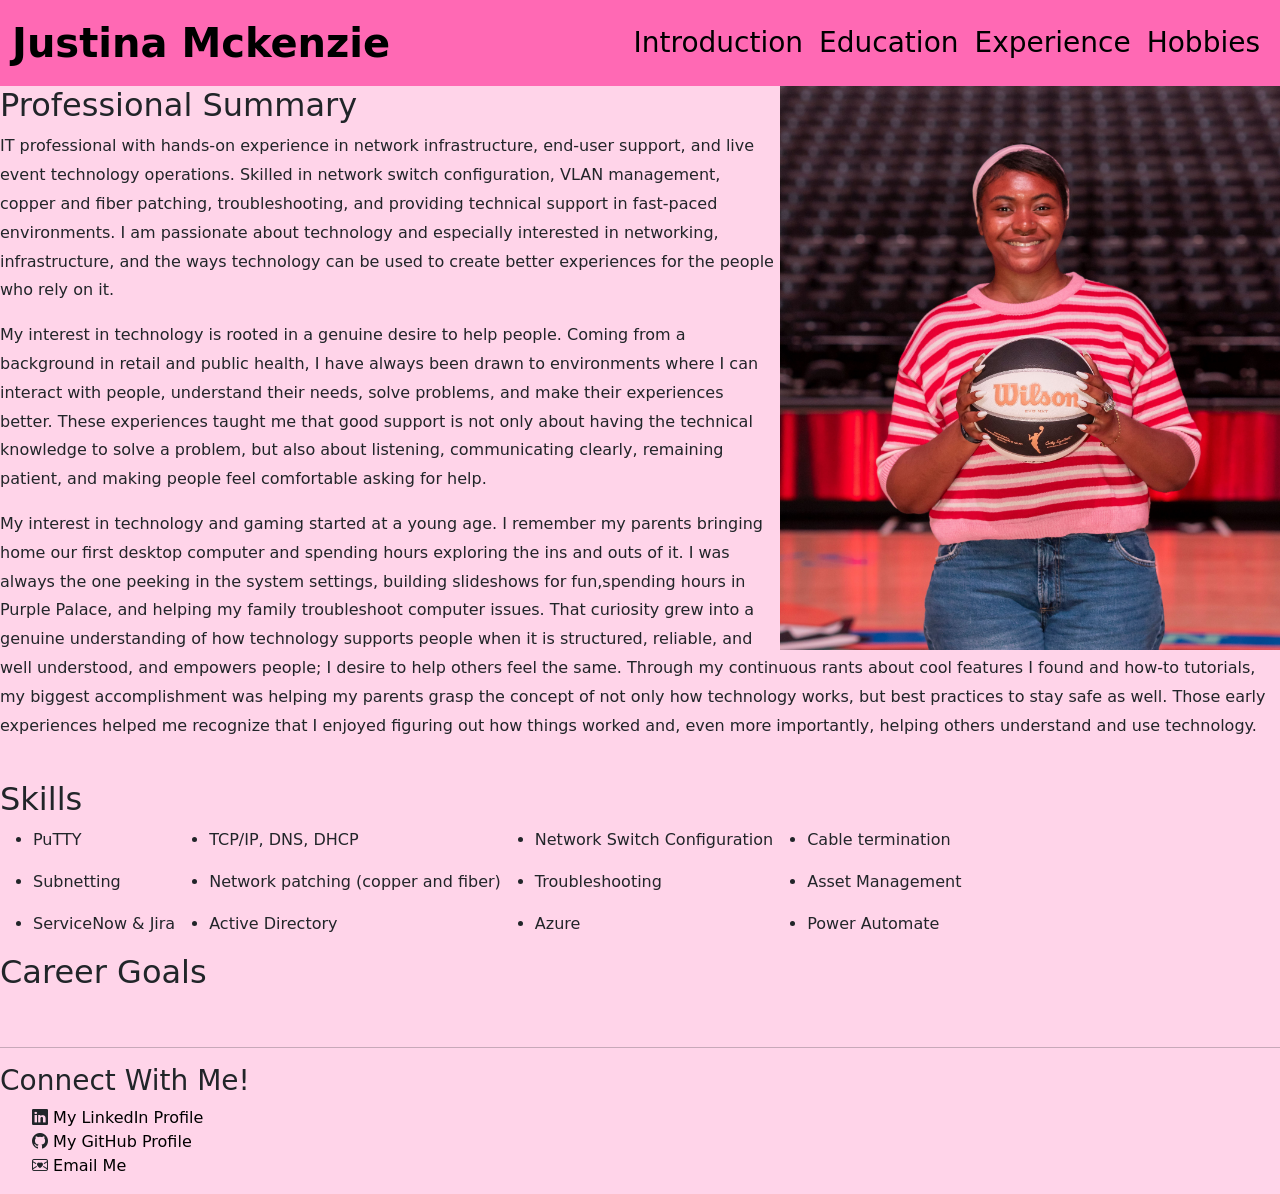
<file: index.html>
<!DOCTYPE html>
<html lang="en">

<head>
    <meta charset="UTF-8">
    <meta name="viewport" content="width=device-width, initial-scale=1.0">
    <!-- Other Required Elements -->
    <meta name="author" content="Justina Mckenzie"> <!-- Use your name-->
    <meta name="description" content="insert description">
    <!-- Short page description-->
    <title>insert tab title</title>

    <!-- Bootstrap -->
    <link href="https://cdn.jsdelivr.net/npm/bootstrap@5.3.3/dist/css/bootstrap.min.css" rel="stylesheet">
    <!-- Bootstrap icons -->
    <link rel="stylesheet" href="https://cdn.jsdelivr.net/npm/bootstrap-icons@1.11.3/font/bootstrap-icons.css">



    <!-- External css -->
    <link rel="stylesheet" href="style/style.css">
    
</head>
<!-- An introduction about yourself, career plans, etc. -->
<body>

<!-- Navbar imported from bootstrap -->
    <nav class="navbar navbar-expand-lg sticky-top" style="background-color: #ff69b4;">
        <div class="container-fluid">
            <a class="navbar-brand fs-1 fw-bold text-black" href="index.html">Justina Mckenzie</a>
            <button class="navbar-toggler" type="button" data-bs-toggle="collapse" data-bs-target="#navbarNav">
                <span class="navbar-toggler-icon"></span>
            </button>
            <div class="collapse navbar-collapse" id="navbarNav">
                <ul class="navbar-nav ms-auto">
                    <li class="nav-item">
                        <a class="nav-link fs-3 text-black" href="index.html">Introduction</a>
                    </li>
                    <li class="nav-item">
                        <a class="nav-link fs-3 text-black" href="education.html">Education</a>
                    </li>
                    <li class="nav-item">
                        <a class="nav-link fs-3 text-black" href="experience.html">Experience</a>
                    </li>
                    <li class="nav-item">
                        <a class="nav-link fs-3 text-black" href="hobbies.html">Hobbies</a>
                    </li>
                </ul>
            </div>
        </div>
    </nav>

    <!-- Professional Summary section -->
    <div>
        <img src="images/headshot.JPG" style="width: 500px;float: right; margin-left: 30 px; margin-bottom: 30 px;" >
        <h2>Professional Summary</h2>

        <p> 
            IT professional with hands-on experience in network infrastructure, end-user support, and live event technology operations.
            Skilled in network switch configuration, VLAN management, copper and fiber patching, troubleshooting, and providing technical support
            in fast-paced environments. I am passionate about technology and especially interested in networking, infrastructure, and the ways
            technology can be used to create better experiences for the people who rely on it.
        </p>

        <p>
            My interest in technology is rooted in a genuine desire to help people. Coming from a background in retail and public health, I have
            always been drawn to environments where I can interact with people, understand their needs, solve problems, and make their experiences
            better. These experiences taught me that good support is not only about having the technical knowledge to solve a problem, but also about
            listening, communicating clearly, remaining patient, and making people feel comfortable asking for help.
        </p>

        <p>
            My interest in technology and gaming started at a young age. I remember my parents bringing home our first desktop computer and spending
            hours exploring the ins and outs of it. I was always the one peeking in the system settings, building slideshows for fun,spending hours
            in Purple Palace, and helping my family troubleshoot computer issues. That curiosity grew into a genuine understanding of how technology
            supports people when it is structured, reliable, and well understood, and empowers people; I desire to help others feel the same. Through
            my continuous rants about cool features I found and how-to tutorials, my biggest accomplishment was helping my parents grasp the concept
            of not only how technology works, but best practices to stay safe as well. Those early experiences helped me recognize that I enjoyed
            figuring out how things worked and, even more importantly, helping others understand and use technology.
        </p>
    </div>
    
    <br>

<!-- Skills Section -->
    <div>
        <h2>Skills</h2>
        <table>
            <tr>
                <td>
                    <ul>
                        <li>PuTTY</li>
                    </ul>
                </td>
                <td>
                    <ul>
                        <li>TCP/IP, DNS, DHCP </li>
                    </ul>
                </td>
                <td>
                    <ul>
                        <li>Network Switch Configuration</li>
                    </ul>
                </td>
                <td>
                    <ul>
                        <li>Cable termination</li>
                    </ul>
                </td>
            </tr>
            <tr>
                <td>
                    <ul>
                        <li>Subnetting</li>
                    </ul>
                </td>
                <td>
                    <ul>
                        <li>Network patching (copper and fiber)</li>
                    </ul>
                </td>
                <td>
                    <ul>
                        <li>Troubleshooting</li>
                    </ul>
                </td>
                <td>
                    <ul>
                        <li>Asset Management</li>
                    </ul>
                </td>
            </tr>
            <tr>
                <td>
                    <ul>
                        <li>ServiceNow & Jira</li>
                    </ul>
                </td>
                <td>
                    <ul>
                        <li>Active Directory</li>
                    </ul>
                </td>
                <td>
                    <ul>
                        <li>Azure</li>
                    </ul>
                </td>
                <td>
                    <ul>
                        <li>Power Automate</li>
                    </ul>
                </td>
            </tr>
        </table>
    </div>

    <!-- Career Goals section -->
    <div>
        <h2>Career Goals</h2>

        <p>

        </p>
    </div>

    <br>
    <hr>

    <!-- Connect with me section -->
    <h3>Connect With Me!</h3>
    <ul style="list-style-type: none;">
        <!-- Linkedin link -->
        <li>
            <i class="bi bi-linkedin"></i> 
            <a href="https://www.linkedin.com/in/justina-mckenzie-a484b9245" style="text-decoration: none; color: black;" target="_blank">My LinkedIn Profile</a>
        </li>
        <!-- Github link -->
        <li>
            <i class="bi bi-github"></i> 
            <a href="https://github.com/justinatron" style="text-decoration: none; color: black;" target="_blank">My GitHub Profile</a>
        </li>
        <!-- Gmail Link -->
        <li>
        <i class="bi bi-envelope-heart"></i>
        <a href="mailto:justinamckenz@gmail.com" style="text-decoration: none; color: black;">Email Me</a>
        </li>
    </ul>

<script src="https://cdn.jsdelivr.net/npm/bootstrap@5.3.3/dist/js/bootstrap.bundle.min.js"></script>
</body>

</html>
</file>
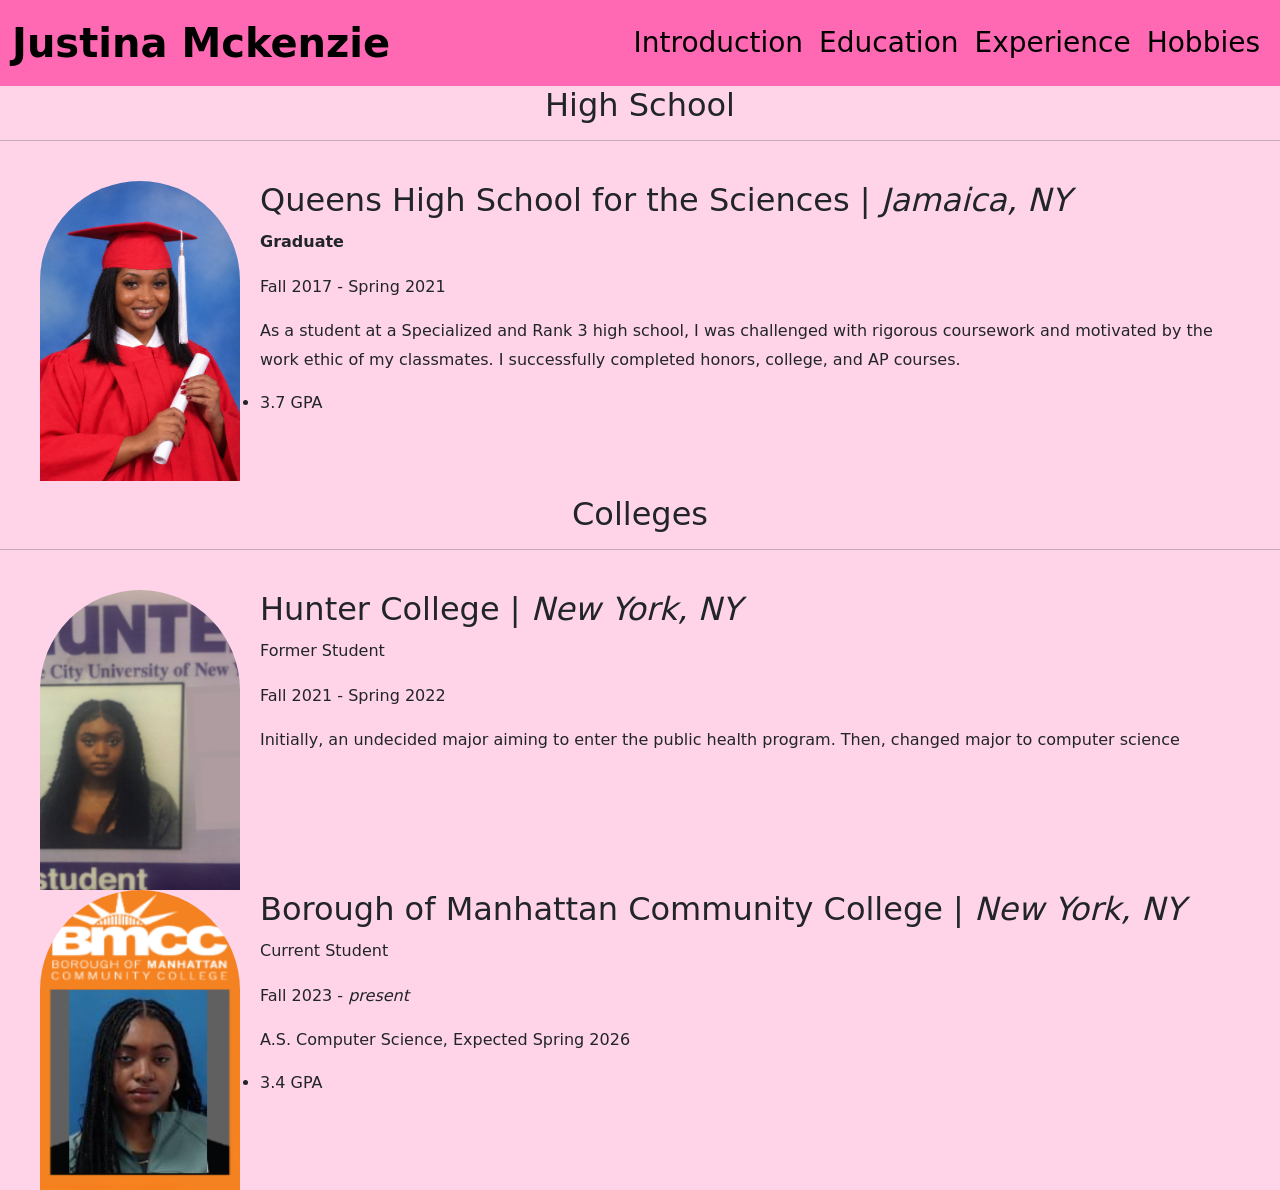
<file: education.html>
<!DOCTYPE html>
<html lang="en">

<head>
    <meta charset="UTF-8">
    <meta name="viewport" content="width=device-width, initial-scale=1.0">
    <!-- Other Required Elements -->
    <meta name="author" content="Justina Mckenzie"> <!-- Use your name-->
    <meta name="description" content="insert description">
    <!-- Short page description-->
    <title>insert tab title</title>

      <!-- Bootstrap -->
     <link href="https://cdn.jsdelivr.net/npm/bootstrap@5.3.3/dist/css/bootstrap.min.css" rel="stylesheet">

     <!-- external css -->
    <link rel="stylesheet" href="style/style.css">

</head>
<!-- list your education -->
<body>
<!-- Navbar imported from bootstrap -->
    <nav class="navbar navbar-expand-lg sticky-top" style="background-color: #ff69b4;">
        <div class="container-fluid">
            <a class="navbar-brand fs-1 fw-bold text-black" href="index.html">Justina Mckenzie</a>
            <button class="navbar-toggler" type="button" data-bs-toggle="collapse" data-bs-target="#navbarNav">
                <span class="navbar-toggler-icon"></span>
            </button>
            <div class="collapse navbar-collapse" id="navbarNav">
                <ul class="navbar-nav ms-auto">
                    <li class="nav-item">
                        <a class="nav-link fs-3 text-black" href="index.html">Introduction</a>
                    </li>
                    <li class="nav-item">
                        <a class="nav-link fs-3 text-black" href="education.html">Education</a>
                    </li>
                    <li class="nav-item">
                        <a class="nav-link fs-3 text-black" href="experience.html">Experience</a>
                    </li>
                    <li class="nav-item">
                        <a class="nav-link fs-3 text-black" href="hobbies.html">Hobbies</a>
                    </li>
                </ul>
            </div>
        </div>
    </nav>

    <!-- High School -->
    <h2 style="text-align: center;">High School</h2>
    <hr>

    <div style="margin: 40px 40px 80px 40px; clear: both;">
        <img src="images/hs_yearbook.jpeg" class="arch-photo" style="float: left; margin-right: 20px">
        <h2>Queens High School for the Sciences | <i>Jamaica, NY</i></h2>
        <p><b>Graduate</b></p>
        <p>Fall 2017 - Spring 2021</p>
        <p>As a student at a Specialized and Rank 3 high school, I was challenged with rigorous coursework and motivated by the work ethic of my classmates.
            I successfully completed honors, college, and AP courses.
        </p>
        <ul>
            <li>
                3.7 GPA
            </li>
        </ul>
    </div>

    <!-- Colleges -->
    <h2 style="text-align: center;">Colleges</h2>
    <hr>

    <!-- Hunter College -->
    <div style="margin: 40px 40px 80px 40px; clear: both;">
        <img src="images/hunter_id.jpeg" class="arch-photo" style="float: left; margin-right: 20px;">
        <h2>Hunter College | <i>New York, NY</i></h2>
        <p>Former Student</p>
        <p>Fall 2021 - Spring 2022</p>
        <p>Initially, an undecided major aiming to enter the public health program. Then, changed major to computer science</p>
        <br>
    </div>

    <!--BMCC -->
    <div style="margin: 40px 40px 80px 40px; clear: both;">
        <img src="images/bmcc_id.jpeg" class="arch-photo" style="float: left; margin-right: 20px">
        <h2>Borough of Manhattan Community College | <i>New York, NY</i></h2>
        <p>Current Student</p>
        <p>Fall 2023 - <i>present</i></p>
        <p>A.S. Computer Science, Expected Spring 2026</p>
        <ul>
            <li>3.4 GPA</li>
        </ul>
    </div>

   







<script src="https://cdn.jsdelivr.net/npm/bootstrap@5.3.3/dist/js/bootstrap.bundle.min.js"></script>
</body>

</html>
</file>
<file: style/style.css>
body {
    background-color: #ffd4e9;
    margin: 0;
}

p{
    line-height: 1.8;
}

.arch-photo {
  width: 200px;
  height: 300px;
  object-fit: cover;
  border-radius: 150px 150px 0 0; 
}
</file>
